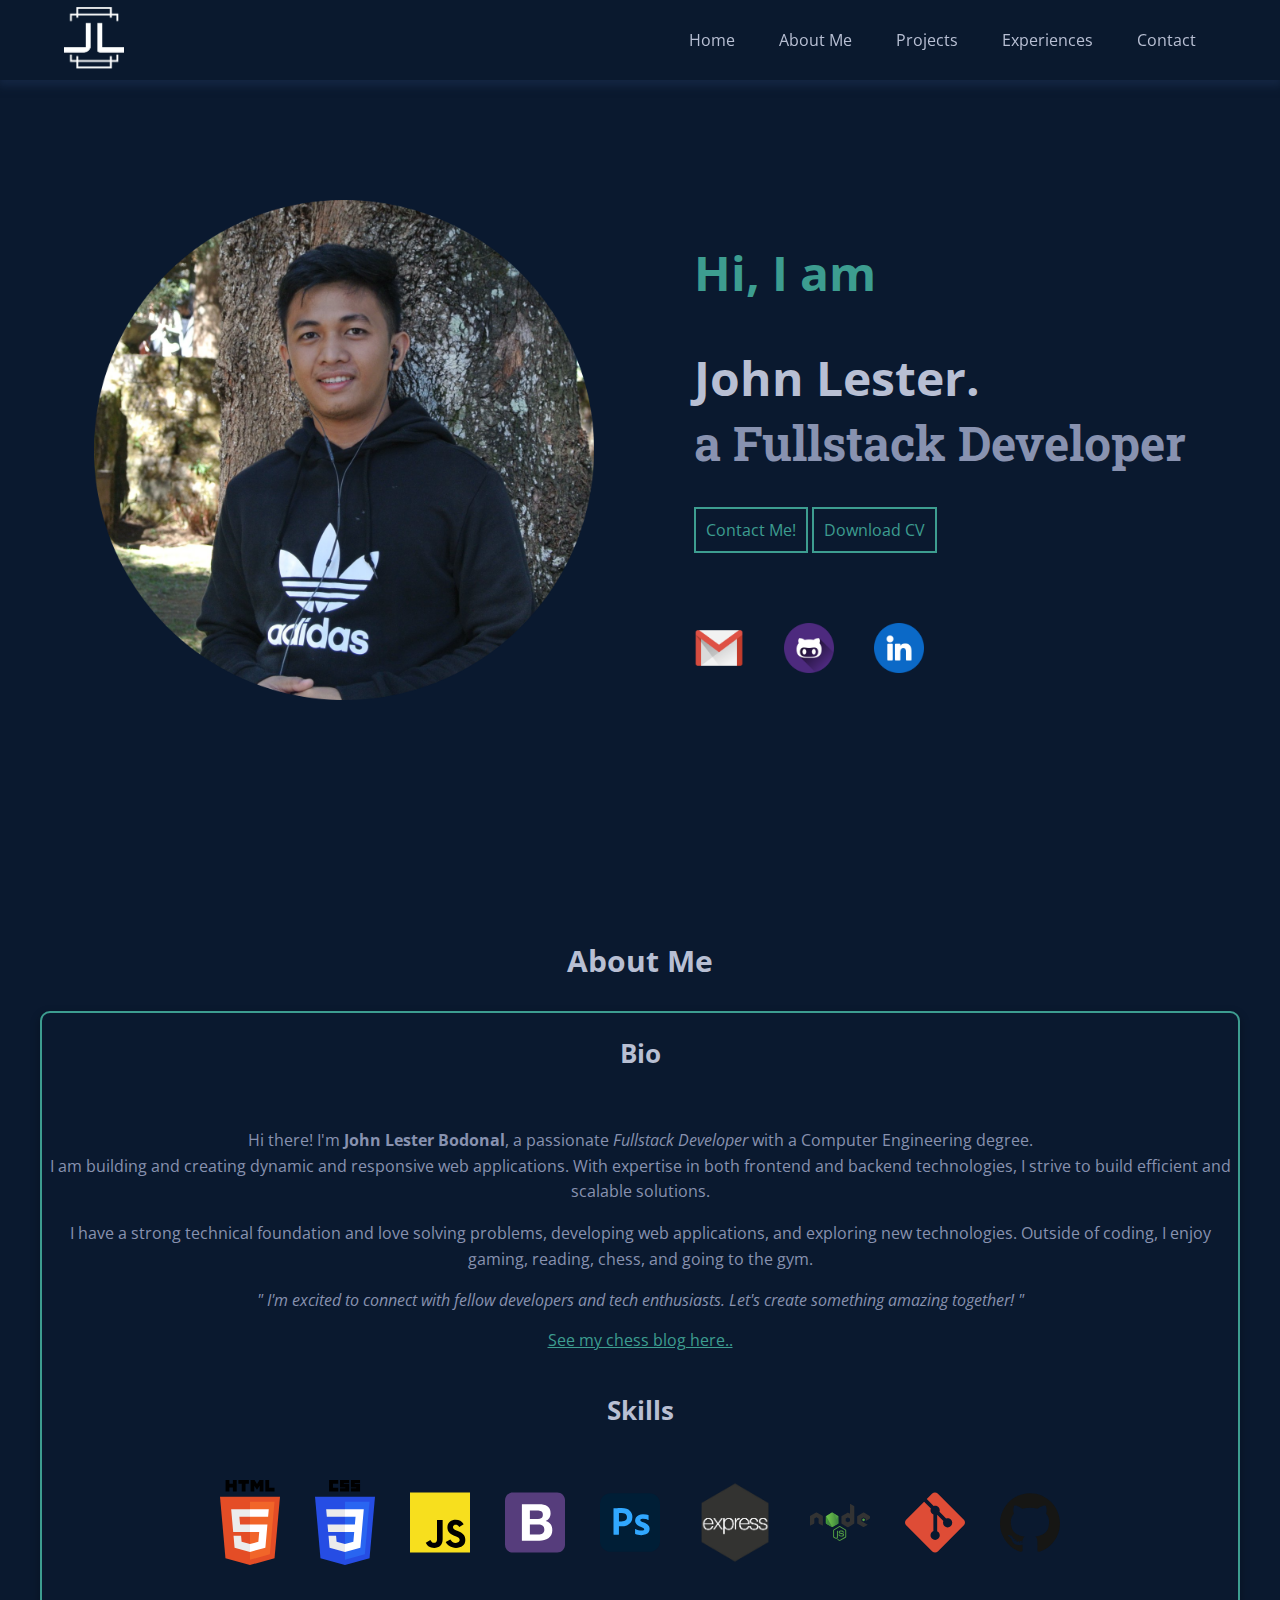
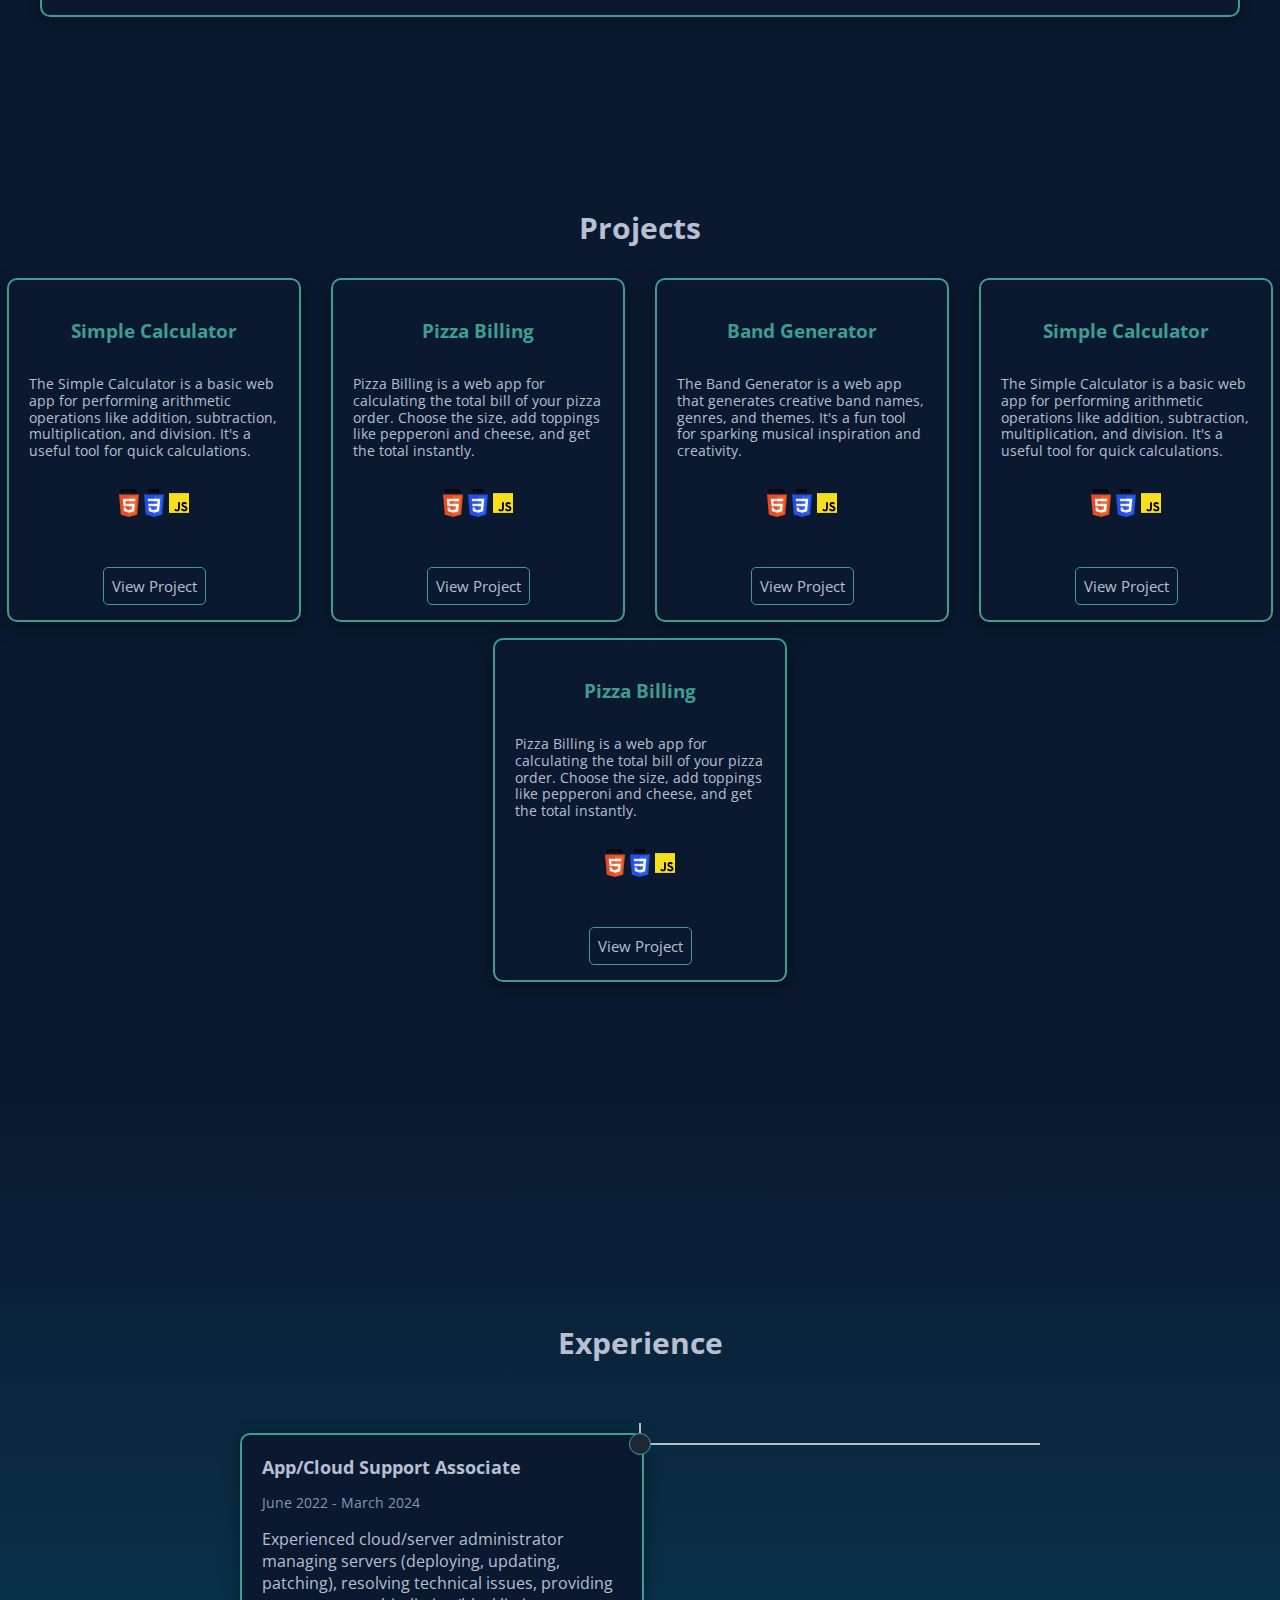
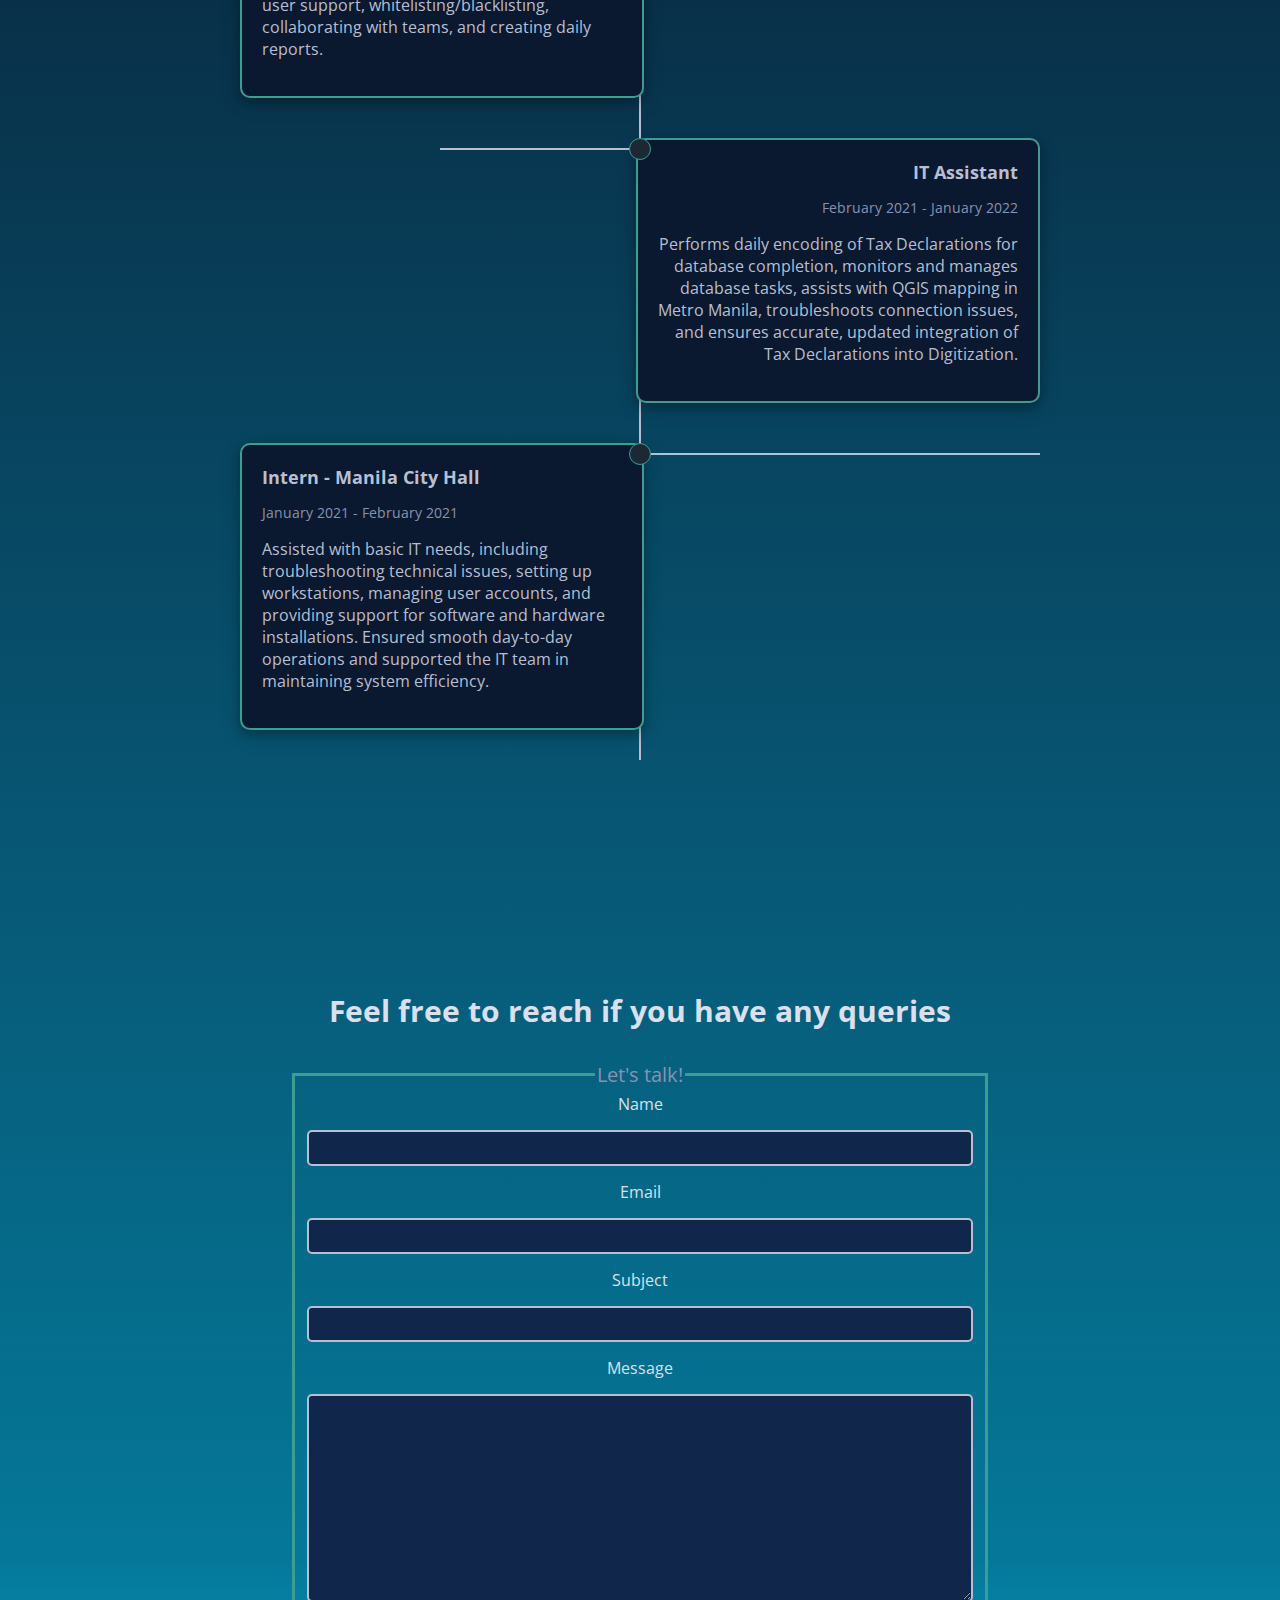
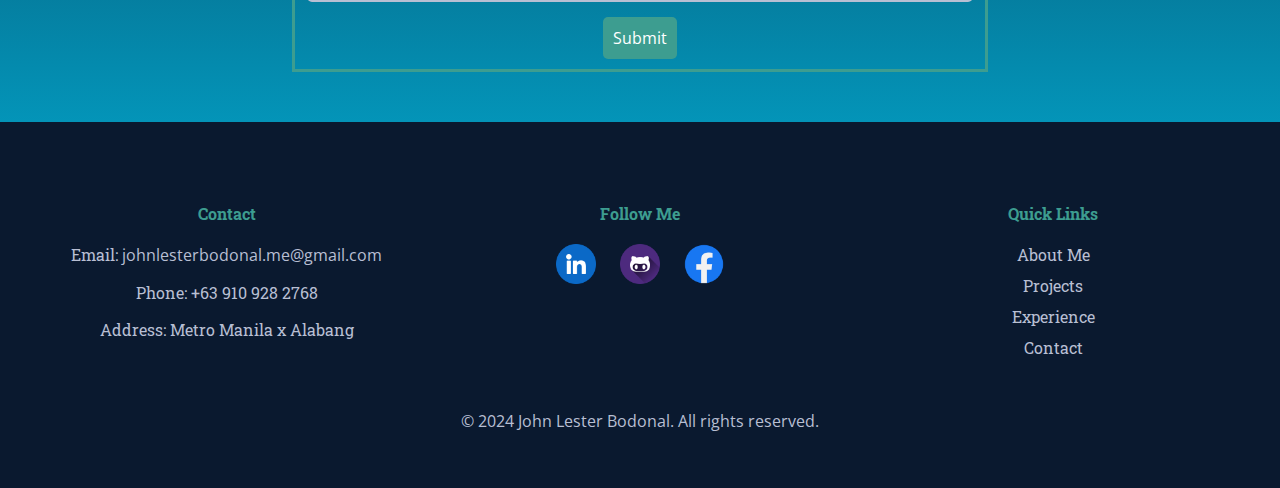
<file: index.html>
<!DOCTYPE html>
<html>
  <head>
    <meta charset="utf-8" />
    <meta http-equiv="X-UA-Compatible" content="IE=edge" />
    <title>John Lester's Portfolio</title>
    <meta name="description" content="" />
    <meta name="viewport" content="width=device-width, initial-scale=1" />
    <link rel="stylesheet" href="styles.css" />
    <!-- Thi is for linking the fonts -->
    <link rel="preconnect" href="https://fonts.googleapis.com" />
    <link rel="preconnect" href="https://fonts.gstatic.com" crossorigin />
    <link
      href="https://fonts.googleapis.com/css2?family=Open+Sans:ital,wght@0,300..800;1,300..800&display=swap"
      rel="stylesheet"
    />
    <link
      href="https://fonts.googleapis.com/css2?family=Roboto+Slab:wght@100..900&display=swap"
      rel="stylesheet"
    />
    <!-- This is the end for linking the fonts -->
    <style></style>
  </head>
  <body>
    <!-- This is the Start of Navbar contents -->
    <header>
      <a href="#" id="logo"
        ><img src="imgs/My Logo.png" alt="John Lester's Logo"
      /></a>
      <nav>
        <ul class="nav_links">
          <li><a href="#" class="home-active">Home</a></li>
          <li><a href="#main-container-for-aboutme">About Me</a></li>
          <li><a href="#project-section">Projects</a></li>
          <li><a href="#main-container-for-experience">Experiences</a></li>
          <li><a href="#forms-section">Contact</a></li>
        </ul>
      </nav>
    </header>
    <!-- This is the End of Navbar contents -->
    <!-- This is the Start of Introduction contents -->
    <section class="intro-section">
      <img src="imgs/modified-photo.png" alt="" id="my-photo" />
      <div class="introduction">
        <h2>Hi, I am</h2>
        <h1>
          <span id="my-name">John Lester.</span> <br />
          <span id="title">a Fullstack Developer </span>
        </h1>
        <a href="#forms-section" class="intro-buttons">Contact Me!</a>
        <a
          href="John Lester Bodonal.pdf"
          target="_blank"
          download
          class="intro-buttons"
          >Download CV</a
        >
        <div class="intro-icons">
          <a href="mailto:johnlesterbodonal.me@gmail.com"
            ><img src="imgs/gmail.png" alt="Gmail" class="icons"
          /></a>
          <a href="https://github.com/retselnhoj" target="_blank"
            ><img src="imgs/github logo.png" alt="Github" class="icons"
          /></a>
          <a
            href="https://www.linkedin.com/in/john-lester-bodonal-8b9680237/"
            target="_blank"
            ><img src="imgs/linkedin logo.png" alt="LinkedIn" class="icons"
          /></a>
        </div>
      </div>
    </section>
    <!-- This is the End of Introduction content -->
    <!-- This is the Start of About Me section -->
    <section class="main-container-for-aboutme" id="main-container-for-aboutme">
      <h1>About Me</h1>
      <div class="about-me">
        <h2>Bio</h2>
        <article>
          <p>
            Hi there! I'm <strong>John Lester Bodonal</strong>, a passionate
            <em>Fullstack Developer</em> with a Computer Engineering degree.
            <br />
            I am building and creating dynamic and responsive web applications.
            With expertise in both frontend and backend technologies, I strive
            to build efficient and scalable solutions.
          </p>
          <p>
            I have a strong technical foundation and love solving problems,
            developing web applications, and exploring new technologies. Outside
            of coding, I enjoy gaming, reading, chess, and going to the gym.
          </p>
          <p>
            <em
              >" I'm excited to connect with fellow developers and tech
              enthusiasts. Let's create something amazing together! "</em
            >
          </p>
          <a href="blog.html" target="_blank">See my chess blog here..</a>
        </article>
        <h2>Skills</h2>
        <div class="skills">
          <img src="svg/html-5.svg" alt="Html" />
          <img src="svg/css-3.svg" alt="Css" />
          <img src="svg/javascript.svg" alt="javascript" />
          <img src="svg/bootstrap.svg" alt="Bootstrap" />
          <img src="svg/adobe-photoshop.svg" alt="Photoshop" />
          <img src="svg/express logo.png" alt="ExpressJs" style="width: 80px" />
          <img src="svg/nodejs.svg" alt="NodeJs" />
          <img src="svg/git-icon.svg" alt="Git" />
          <img src="svg/github-icon.svg" alt="Github" />
        </div>
      </div>
    </section>
    <!-- This is the End of About Me section -->
    <!-- This is the Start of Project section -->
    <section class="project-section" id="project-section">
      <h2>Projects</h2>
      <div class="parent-project-cards">
        <div class="project-cards">
          <h3>Simple Calculator</h3>
          <p>
            The Simple Calculator is a basic web app for performing arithmetic
            operations like addition, subtraction, multiplication, and division.
            It's a useful tool for quick calculations.
          </p>
          <div class="project-icons">
            <img src="svg/html-5.svg" alt="Html" />
            <img src="svg/css-3.svg" alt="Css" />
            <img src="svg/javascript.svg" alt="JavaScript" />
          </div>
          <a>View Project</a>
        </div>
        <div class="project-cards">
          <h3>Pizza Billing</h3>
          <p>
            Pizza Billing is a web app for calculating the total bill of your
            pizza order. Choose the size, add toppings like pepperoni and
            cheese, and get the total instantly.
          </p>

          <div class="project-icons">
            <img src="svg/html-5.svg" alt="Html" />
            <img src="svg/css-3.svg" alt="Css" />
            <img src="svg/javascript.svg" alt="JavaScript" />
          </div>
          <a>View Project</a>
        </div>
        <div class="project-cards">
          <h3>Band Generator</h3>
          <p>
            The Band Generator is a web app that generates creative band names,
            genres, and themes. It's a fun tool for sparking musical inspiration
            and creativity.
          </p>
          <div class="project-icons">
            <img src="svg/html-5.svg" alt="Html" />
            <img src="svg/css-3.svg" alt="Css" />
            <img src="svg/javascript.svg" alt="JavaScript" />
          </div>
          <a>View Project</a>
        </div>
        <div class="project-cards">
          <h3>Simple Calculator</h3>
          <p>
            The Simple Calculator is a basic web app for performing arithmetic
            operations like addition, subtraction, multiplication, and division.
            It's a useful tool for quick calculations.
          </p>
          <div class="project-icons">
            <img src="svg/html-5.svg" alt="Html" />
            <img src="svg/css-3.svg" alt="Css" />
            <img src="svg/javascript.svg" alt="JavaScript" />
          </div>
          <a>View Project</a>
        </div>
        <div class="project-cards">
          <h3>Pizza Billing</h3>
          <p>
            Pizza Billing is a web app for calculating the total bill of your
            pizza order. Choose the size, add toppings like pepperoni and
            cheese, and get the total instantly.
          </p>

          <div class="project-icons">
            <img src="svg/html-5.svg" alt="Html" />
            <img src="svg/css-3.svg" alt="Css" />
            <img src="svg/javascript.svg" alt="JavaScript" />
          </div>
          <a>View Project</a>
        </div>
      </div>
    </section>
    <!-- This is the End of Project section -->
    <!-- This is the Start of Experience Section -->
    <section
      class="main-container-for-experience"
      id="main-container-for-experience"
    >
      <h1>Experience</h1>
      <div class="timeline">
        <div class="timeline-item">
          <div class="timeline-node"></div>
          <div class="timeline-content">
            <h2>App/Cloud Support Associate</h2>
            <p class="timeline-date">June 2022 - March 2024</p>
            <p>
              Experienced cloud/server administrator managing servers
              (deploying, updating, patching), resolving technical issues,
              providing user support, whitelisting/blacklisting, collaborating
              with teams, and creating daily reports.
            </p>
          </div>
        </div>
        <div class="timeline-item">
          <div class="timeline-node"></div>
          <div class="timeline-content">
            <h2>IT Assistant</h2>
            <p class="timeline-date">February 2021 - January 2022</p>
            <p>
              Performs daily encoding of Tax Declarations for database
              completion, monitors and manages database tasks, assists with QGIS
              mapping in Metro Manila, troubleshoots connection issues, and
              ensures accurate, updated integration of Tax Declarations into
              Digitization.
            </p>
          </div>
        </div>
        <div class="timeline-item">
          <div class="timeline-node"></div>
          <div class="timeline-content">
            <h2>Intern - Manila City Hall</h2>
            <p class="timeline-date">January 2021 - February 2021</p>
            <p>
              Assisted with basic IT needs, including troubleshooting technical
              issues, setting up workstations, managing user accounts, and
              providing support for software and hardware installations. Ensured
              smooth day-to-day operations and supported the IT team in
              maintaining system efficiency.
            </p>
          </div>
        </div>
      </div>
    </section>
    <!-- This is the End of Experience Section -->
    <!-- This is the Start of Forms Section -->
    <section class="forms-section" id="forms-section">
      <h3>Feel free to reach if you have any queries</h3>
      <form action="">
        <fieldset>
          <legend>Let's talk!</legend>
          <div class="labels-input">
            <label for="name">Name</label>
            <input type="text" name="name" id="" />
            <label for="email">Email</label>
            <input type="email" name="email" id="" />
            <label for="subject">Subject</label>
            <input type="text" name="subject" id="" />
            <label for="message">Message</label>
            <textarea name="message" id=""></textarea>
            <a href="mailto:johnlesterbodonal.me@gmail.com" id="form-submit"
              >Submit</a
            >
          </div>
        </fieldset>
      </form>
    </section>
    <!-- This is the End of Forms Section -->
    <!-- This is the Start of Footer Section -->
    <footer class="footer">
      <div class="footer-container">
        <div class="footer-section contact-info">
          <h4>Contact</h4>
          <p>
            Email:
            <a href="mailto:johnlesterbodonal.me@gmail.com"
              >johnlesterbodonal.me@gmail.com</a
            >
          </p>
          <p>Phone: +63 910 928 2768</p>
          <p>Address: Metro Manila x Alabang</p>
        </div>
        <div class="footer-section social-media">
          <h4>Follow Me</h4>
          <a
            href="https://www.linkedin.com/in/john-lester-bodonal-8b9680237/"
            target="_blank"
          >
            <img src="imgs/linkedin logo.png" alt="LinkedIn" />
          </a>
          <a href="https://github.com/retselnhoj" target="_blank">
            <img src="imgs/github logo.png" alt="GitHub" />
          </a>
          <a href="https://www.facebook.com/Iod.retselnhoj" target="_blank">
            <img src="imgs/facebook.png" alt="Facebook" />
          </a>
        </div>
        <div class="footer-section quick-links">
          <h4>Quick Links</h4>
          <ul>
            <li><a href="#main-container-for-aboutme">About Me</a></li>
            <li><a href="#project-section">Projects</a></li>
            <li><a href="#main-container-for-experience">Experience</a></li>
            <li><a href="#forms-section">Contact</a></li>
          </ul>
        </div>
      </div>
      <p>&copy; 2024 John Lester Bodonal. All rights reserved.</p>
    </footer>
    <!-- This is the End of Footer Section -->
  </body>
</html>
</file>
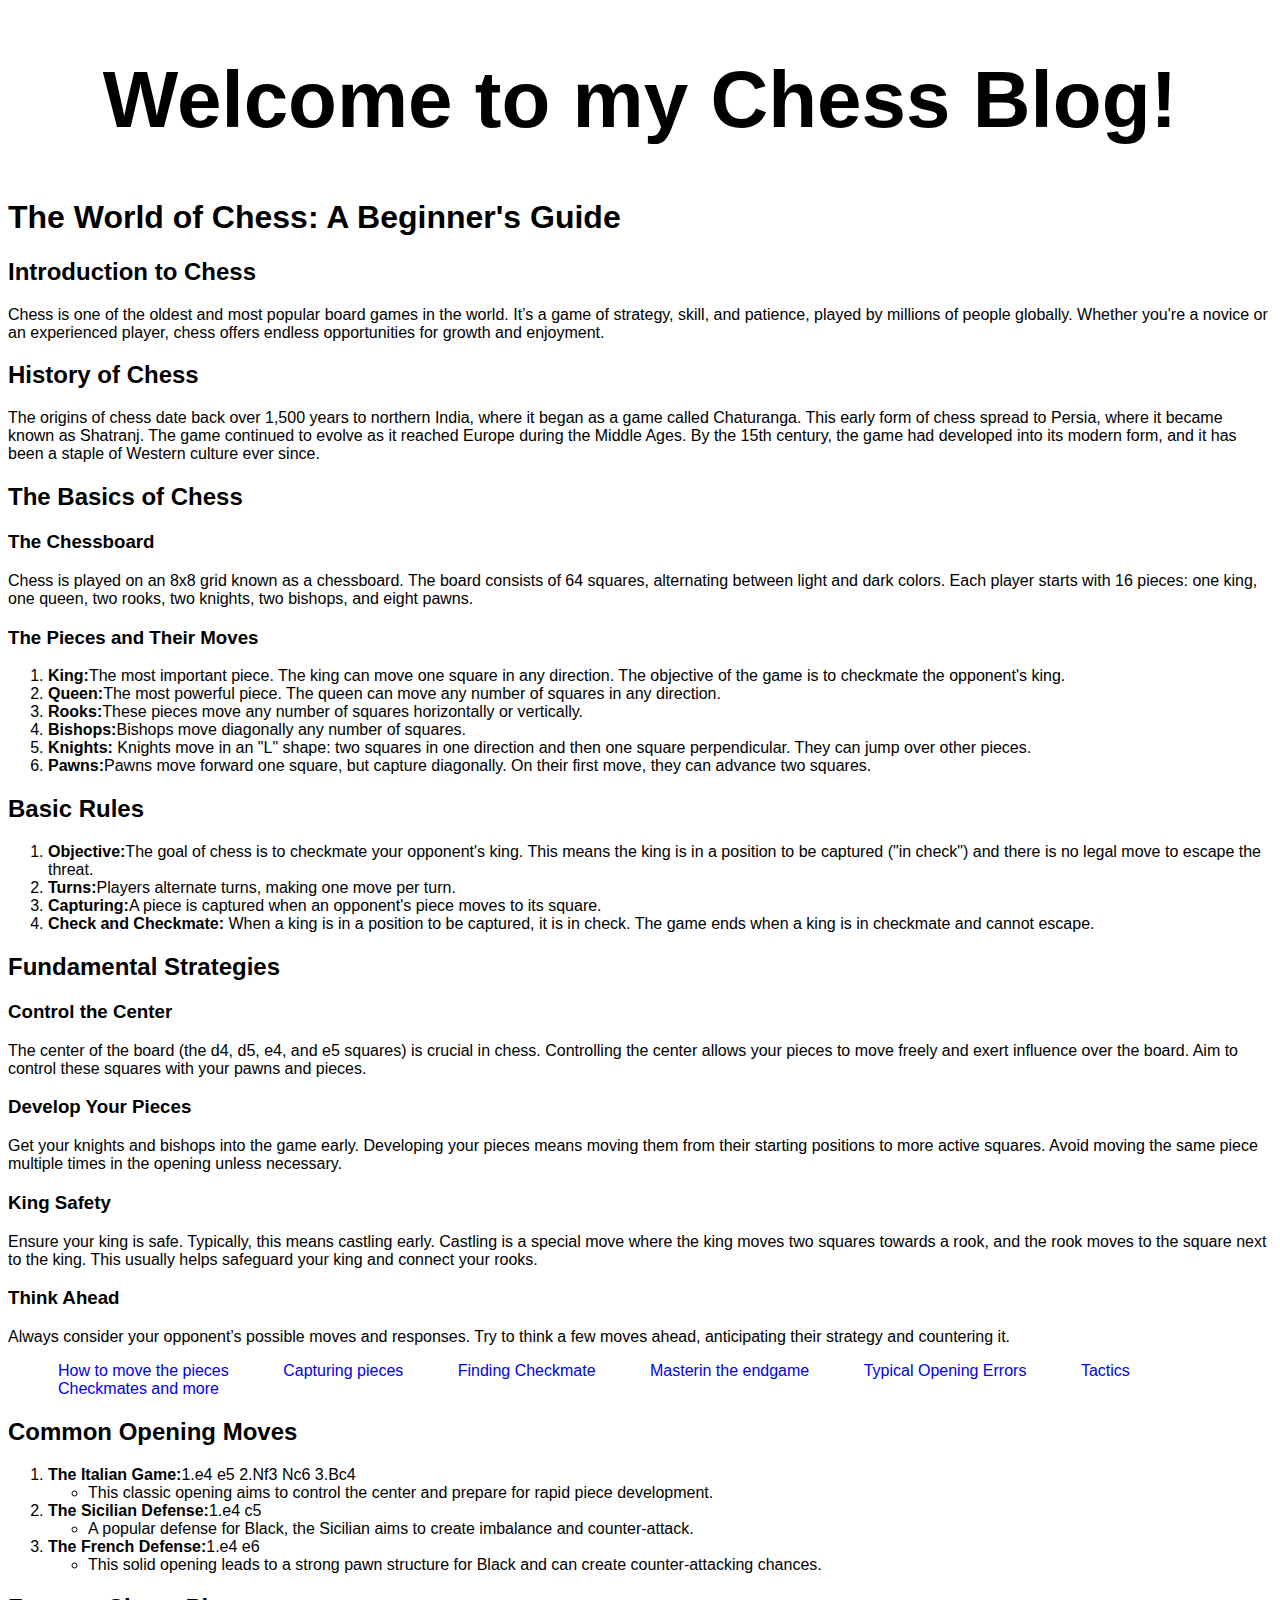
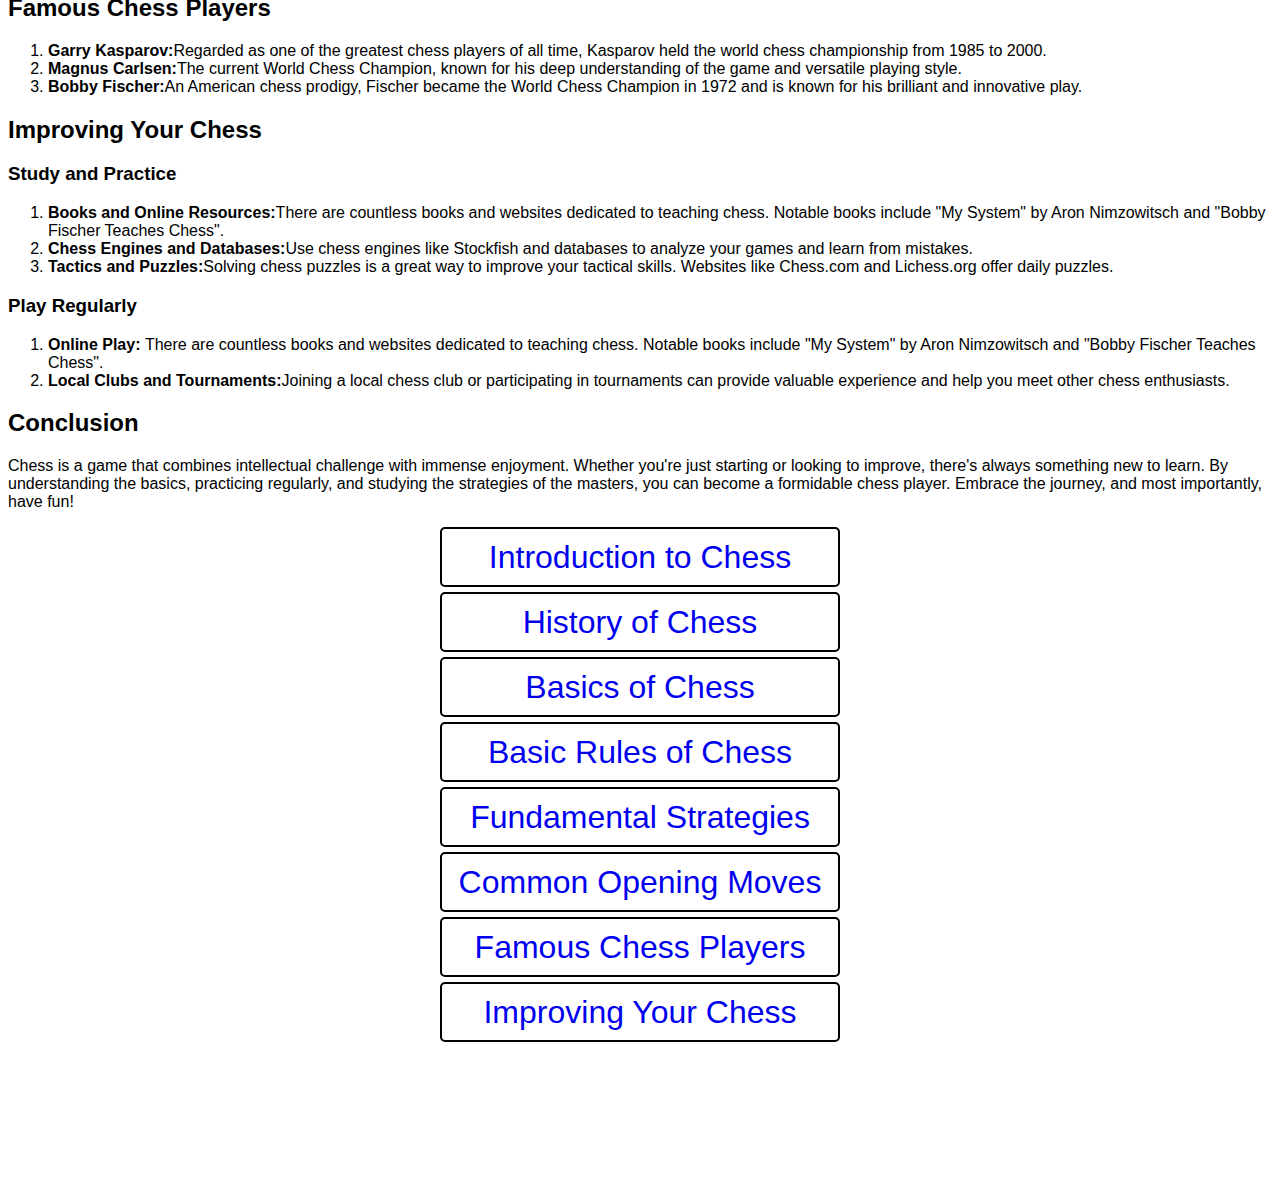
<file: blog.html>
<!DOCTYPE html>
<html>
  <head>
    <meta charset="utf-8" />
    <meta http-equiv="X-UA-Compatible" content="IE=edge" />
    <title>John Lester's Blog</title>
    <meta name="description" content="" />
    <meta name="viewport" content="width=device-width, initial-scale=1" />
    <link rel="stylesheet" href="" />
    <style>
      body {
        font-family: Arial, Helvetica, sans-serif;
      }
      .chess-blog-sites {
        display: grid;
        grid-template-columns: 400px;
        grid-template-rows: repeat(10, 60px);
        gap: 5px;
        justify-content: center;
      }
      .flex-child {
        display: flex;
        justify-content: center;
        align-items: center;
        border: 2px solid black;
        font-size: 2em;
        border-radius: 5px;
      }
      .intro {
        text-align: center;
        font-size: 40px;
      }
      .strategies a {
        margin-left: 50px;
      }
      a {
        text-decoration: none;
      }
    </style>
  </head>
  <body>
    <section class="intro">
      <h1>Welcome to my Chess Blog!</h1>
    </section>
    <h1>The World of Chess: A Beginner's Guide</h1>
    <section>
      <h2>Introduction to Chess</h2>
      <p>
        Chess is one of the oldest and most popular board games in the world.
        It’s a game of strategy, skill, and patience, played by millions of
        people globally. Whether you're a novice or an experienced player, chess
        offers endless opportunities for growth and enjoyment.
      </p>
    </section>

    <section>
      <h2>History of Chess</h2>
      <p>
        The origins of chess date back over 1,500 years to northern India, where
        it began as a game called Chaturanga. This early form of chess spread to
        Persia, where it became known as Shatranj. The game continued to evolve
        as it reached Europe during the Middle Ages. By the 15th century, the
        game had developed into its modern form, and it has been a staple of
        Western culture ever since.
      </p>
    </section>

    <section>
      <h2>The Basics of Chess</h2>
      <h3>The Chessboard</h3>
      <p>
        Chess is played on an 8x8 grid known as a chessboard. The board consists
        of 64 squares, alternating between light and dark colors. Each player
        starts with 16 pieces: one king, one queen, two rooks, two knights, two
        bishops, and eight pawns.
      </p>
      <h3>The Pieces and Their Moves</h3>
      <ol>
        <li>
          <strong>King:</strong>The most important piece. The king can move one
          square in any direction. The objective of the game is to checkmate the
          opponent's king.
        </li>
        <li>
          <strong>Queen:</strong>The most powerful piece. The queen can move any
          number of squares in any direction.
        </li>
        <li>
          <strong>Rooks:</strong>These pieces move any number of squares
          horizontally or vertically.
        </li>
        <li>
          <strong>Bishops:</strong>Bishops move diagonally any number of
          squares.
        </li>
        <li>
          <strong>Knights: </strong>Knights move in an "L" shape: two squares in
          one direction and then one square perpendicular. They can jump over
          other pieces.
        </li>
        <li>
          <strong>Pawns:</strong>Pawns move forward one square, but capture
          diagonally. On their first move, they can advance two squares.
        </li>
      </ol>
    </section>

    <section>
      <h2>Basic Rules</h2>
      <ol>
        <li>
          <strong>Objective:</strong>The goal of chess is to checkmate your
          opponent's king. This means the king is in a position to be captured
          ("in check") and there is no legal move to escape the threat.
        </li>
        <li>
          <strong>Turns:</strong>Players alternate turns, making one move per
          turn.
        </li>
        <li>
          <strong>Capturing:</strong>A piece is captured when an opponent's
          piece moves to its square.
        </li>
        <li>
          <strong>Check and Checkmate: </strong>When a king is in a position to
          be captured, it is in check. The game ends when a king is in checkmate
          and cannot escape.
        </li>
      </ol>
    </section>

    <section class="strategies">
      <h2>Fundamental Strategies</h2>
      <h3>Control the Center</h3>
      <p>
        The center of the board (the d4, d5, e4, and e5 squares) is crucial in
        chess. Controlling the center allows your pieces to move freely and
        exert influence over the board. Aim to control these squares with your
        pawns and pieces.
      </p>
      <h3>Develop Your Pieces</h3>
      <p>
        Get your knights and bishops into the game early. Developing your pieces
        means moving them from their starting positions to more active squares.
        Avoid moving the same piece multiple times in the opening unless
        necessary.
      </p>
      <h3>King Safety</h3>
      <p>
        Ensure your king is safe. Typically, this means castling early. Castling
        is a special move where the king moves two squares towards a rook, and
        the rook moves to the square next to the king. This usually helps
        safeguard your king and connect your rooks.
      </p>
      <h3>Think Ahead</h3>
      <p>
        Always consider your opponent’s possible moves and responses. Try to
        think a few moves ahead, anticipating their strategy and countering it.
      </p>
      <a
        href="https://www.chess.com/lessons/how-to-move-the-pieces"
        target="_blank"
        >How to move the pieces</a
      >
      <a href="https://www.chess.com/lessons/capturing-pieces" target="_blank"
        >Capturing pieces</a
      >
      <a href="https://www.chess.com/lessons/finding-checkmate" target="_blank"
        >Finding Checkmate</a
      >
      <a
        href="https://www.chess.com/lessons/mastering-the-endgame"
        target="_blank"
        >Masterin the endgame</a
      >
      <a
        href="https://www.chess.com/lessons/exploiting-typical-opening-errors"
        target="_blank"
        >Typical Opening Errors</a
      >
      <a
        href="https://www.chess.com/lessons/introduction-to-tactics"
        target="_blank"
        >Tactics</a
      >
      <a
        href="https://www.chess.com/lessons/basic-checkmates-and-more"
        target="_blank"
        >Checkmates and more</a
      >
    </section>
    <section>
      <h2>Common Opening Moves</h2>
      <ol>
        <li><strong>The Italian Game:</strong>1.e4 e5 2.Nf3 Nc6 3.Bc4</li>
        <ul>
          <li>
            This classic opening aims to control the center and prepare for
            rapid piece development.
          </li>
        </ul>
        <li><strong>The Sicilian Defense:</strong>1.e4 c5</li>
        <ul>
          <li>
            A popular defense for Black, the Sicilian aims to create imbalance
            and counter-attack.
          </li>
        </ul>
        <li><strong>The French Defense:</strong>1.e4 e6</li>
        <ul>
          <li>
            This solid opening leads to a strong pawn structure for Black and
            can create counter-attacking chances.
          </li>
        </ul>
      </ol>
    </section>
    <section>
      <h2>Famous Chess Players</h2>
      <ol>
        <li>
          <strong>Garry Kasparov:</strong>Regarded as one of the greatest chess
          players of all time, Kasparov held the world chess championship from
          1985 to 2000.
        </li>
        <li>
          <strong>Magnus Carlsen:</strong>The current World Chess Champion,
          known for his deep understanding of the game and versatile playing
          style.
        </li>
        <li>
          <strong>Bobby Fischer:</strong>An American chess prodigy, Fischer
          became the World Chess Champion in 1972 and is known for his brilliant
          and innovative play.
        </li>
      </ol>
    </section>

    <section>
      <h2>Improving Your Chess</h2>
      <h3>Study and Practice</h3>
      <ol>
        <li>
          <strong>Books and Online Resources:</strong>There are countless books
          and websites dedicated to teaching chess. Notable books include "My
          System" by Aron Nimzowitsch and "Bobby Fischer Teaches Chess".
        </li>
        <li>
          <strong>Chess Engines and Databases:</strong>Use chess engines like
          Stockfish and databases to analyze your games and learn from mistakes.
        </li>
        <li>
          <strong>Tactics and Puzzles:</strong>Solving chess puzzles is a great
          way to improve your tactical skills. Websites like Chess.com and
          Lichess.org offer daily puzzles.
        </li>
      </ol>
      <h3>Play Regularly</h3>
      <ol>
        <li>
          <strong>Online Play: </strong>There are countless books and websites
          dedicated to teaching chess. Notable books include "My System" by Aron
          Nimzowitsch and "Bobby Fischer Teaches Chess".
        </li>
        <li>
          <strong>Local Clubs and Tournaments:</strong>Joining a local chess
          club or participating in tournaments can provide valuable experience
          and help you meet other chess enthusiasts.
        </li>
      </ol>
    </section>
    <section>
      <h2>Conclusion</h2>
      <p>
        Chess is a game that combines intellectual challenge with immense
        enjoyment. Whether you're just starting or looking to improve, there's
        always something new to learn. By understanding the basics, practicing
        regularly, and studying the strategies of the masters, you can become a
        formidable chess player. Embrace the journey, and most importantly, have
        fun!
      </p>
    </section>

    <section class="chess-blog-sites">
      <div class="flex-child">
        <a
          href="https://www.chessstrategyonline.com/content/tutorials/how-to-play-chess-introduction"
          target="_blank"
          >Introduction to Chess</a
        >
      </div>
      <div class="flex-child">
        <a href="https://en.wikipedia.org/wiki/History_of_chess" target="_blank"
          >History of Chess</a
        >
      </div>
      <div class="flex-child">
        <a href="https://www.chess.com/learn-how-to-play-chess" target="_blank"
          >Basics of Chess</a
        >
      </div>
      <div class="flex-child">
        <a
          href="https://thechessworld.com/basic-chess-rules/rules-of-chess/"
          target="_blank"
          >Basic Rules of Chess</a
        >
      </div>
      <div class="flex-child">
        <a href="https://www.chess.com/terms/chess-strategy" target="_blank"
          >Fundamental Strategies</a
        >
      </div>
      <div class="flex-child">
        <a href="https://www.chess.com/openings" target="_blank"
          >Common Opening Moves</a
        >
      </div>
      <div class="flex-child">
        <a href="https://www.chess.com/players" target="_blank"
          >Famous Chess Players</a
        >
      </div>
      <div class="flex-child">
        <a
          href="https://takelessons.com/en-ph/search?service=Chess&sort=1&utm_source=bing&utm_medium=mltint_answer&utm_campaign=mltint&utm_term=learn+mixed-learning+chess&utm_trigger=domaingraphclassifier&utm_query=how%20to%20improve%20you%20chess%20games&utm_intentType=Other&utm_content=multintnt+title&muid=154F301C21ED6595216D246F20E86409&utm_region=PH&utm_position=Pole"
          target="_blank"
          >Improving Your Chess</a
        >
      </div>
    </section>
  </body>
</html>
</file>
<file: styles.css>
body {
  margin: 0%;
  background: rgb(10, 25, 47);
  background: linear-gradient(
    180deg,
    rgba(10, 25, 47, 1) 51%,
    rgba(5, 120, 153, 1) 90%,
    rgba(0, 212, 255, 1) 100%
  );
}
html {
  scroll-behavior: smooth;
}
/* This is the Start for Navigation Bar Styling */
#logo img {
  width: 60px;
}
.nav_links {
  list-style: none;
}
.nav_links > li {
  display: inline-block;
  padding: 0px 10px;
}
.nav_links > li a {
  transition: all 0.3s ease 0s;
  padding: 10px;
  color: #b8bfd3;
  text-decoration: none;
  font-family: "Open Sans", sans-serif;
}
.nav_links > li > a:hover {
  color: #3d9d90;
  border: 1px solid;
}
header {
  display: flex;
  align-items: center;
  justify-content: space-between;
  padding: 30px 5%;
  height: 20px;
  background-color: rgba(10, 25, 47, 0.9); /* Add this line */
  box-shadow: 0 4px 8px 2px rgb(20, 38, 66);
  position: fixed;
  width: 90%;
  top: 0;
  z-index: 2000;
  transition: background-color 0.3s ease; /* For Smooth transition */
  /* z-index is to position the element where it is being stacked. */
}
@media(max-width: 40em){
  header{
    display: flex;
    flex-direction: column;
    justify-content: space-between;
    text-align: center;
    flex-wrap: wrap;
    height: 80px;
  }
  .nav_links > li {
    display: inline-block;
    padding-top: 20px;
  }
}
/* This is the End for Navigation Bar Styling */
/* Keyframes for slide-in animation for Introduction Section*/
@keyframes slideInFromLeft {
  from {
    opacity: 0;
    transform: translateX(-100%);
  }
  to {
    opacity: 1;
    transform: translateX(0);
  }
}
/* End of Keyframes for slide-in animation for Introduction Section */
/* This is the Start for Introduction Section Styling */
.intro-section {
  display: flex;
  justify-content: center;
  padding-top: 200px;
  flex-wrap: wrap;
  padding-bottom: 100px;
}
#my-photo {
  width: 500px;
  padding-right: 100px;
  animation: slideInFromLeft 1.5s ease-in-out; /* Apply animation to intro-section elements */
}
.introduction h2,
.introduction h1,
.introduction a,
.intro-icons {
  animation: slideInFromLeft 1.5s ease-in-out; /* Apply animation to intro-section elements */
}
.intro-section h1,
h2 {
  font-size: 3rem;
  font-family: "Open Sans", sans-serif;
}
.intro-section h2 {
  color: #3d9d90;
}
#my-name {
  color: #b8bfd3;
}
#title {
  color: #8892b0;
  font-family: "Roboto Slab", serif;
}
.introduction .intro-buttons {
  display: inline-block;
  padding: 10px;
  border: 2px solid #3d9d90;
  text-decoration: none;
  font-family: "Open Sans", sans-serif;
  color: #3d9d90;
  animation: slideInFromLeft 1.5s ease-in-out; /* Apply animation to intro-section elements */
}
.introduction .intro-buttons:hover {
  background-color: #3d9d90;
  color: #010101;
}
.intro-icons {
  display: flex;
  flex-direction: row;
  margin-top: 70px;
  gap: 40px;
  animation: slideInFromLeft 1.5s ease-in-out; /* Apply animation to intro-section elements */
}
.icons {
  width: 50px;
  animation: slideInFromLeft 1.5s ease-in-out; /* Apply animation to intro-section elements */
  transition: transform 0.5s ease;
}
.icons:hover {
  transform: scale(1.4);
}
@media (max-width: 62em) {
  #my-photo {
    width: 70%;
    padding: 0%;
  }
  .intro-section {
    display: flex;
    justify-content: center;
    align-items: center;
    padding-top: 200px;
    flex-wrap: wrap;
    text-align: center;
  }
  .intro-icons {
    display: flex;
    flex-direction: row;
    justify-content: center;
    margin-top: 70px;
    gap: 40px;
  }
}
/* This is the End for Introduction Section Styling */
/* This is the Start for About Me Section Styling */
.main-container-for-aboutme {
  display: flex;
  flex-direction: column;
  text-align: center;
  padding: 40px;
  padding-bottom: 90px;
  color: #b8bfd3;
  font-family: "Open Sans", sans-serif;
}
.main-container-for-aboutme h1 {
  font-size: 30px;
  margin-bottom: 30px;
  color: #b8bfd3;
  margin-top: 100px;
}
.about-me {
  display: flex;
  flex-direction: column;
  justify-content: center;
  gap: 20px;
  border: 2px solid #3d9d90;
  border-radius: 10px;
  box-shadow: 0 4px 8px 2px rgba(0, 0, 0, 0.2);
  flex: 1;
}
.about-me h2 {
  font-size: 26px;
}
.about-me p {
  color: #8892b0;
  line-height: 1.6;
  margin-bottom: 15px;
}
.about-me a {
  color: #3d9d90;
}
.skills {
  display: flex;
  flex-wrap: wrap;
  justify-content: center;
  gap: 15px;
}
.skills img {
  width: 60px;
  margin: 10px;
  transition: transform 0.5s ease;
  margin-bottom: 50px;
}
.skills img:hover {
  transform: scale(1.3);
}
/* This is the End for About Me Section Styling */
/* This is the End for Projects Section Styling */
.project-section {
  display: flex;
  flex-direction: column;
  align-items: center;
  padding-bottom: 200px;
}
.project-section img {
  width: 20px;
}
.project-section h2,
h3,
p,
a {
  font-family: "Open Sans", sans-serif;
}
.project-section p {
  font-size: 14px;
  line-height: 1.2;
  color: #b8bfd3;
}
.project-section h2 {
  font-size: 30px;
  margin-bottom: 30px;
  color: #b8bfd3;
  margin-top: 100px;
}
.project-section h3 {
  color: #3d9d90;
}
.parent-project-cards {
  display: flex;
  flex-direction: row;
  gap: 1em;
  flex-wrap: wrap;
  justify-content: space-around;
}
.project-cards {
  display: flex;
  flex-direction: column;
  align-items: center;
  text-align: start;
  border: 2px solid #3d9d90;
  border-radius: 10px;
  width: 250px;
  height: 300px;
  flex-shrink: 1;
  box-shadow: 0 4px 8px 0 rgba(0, 0, 0, 0.2), 0 6px 20px 0 rgba(0, 0, 0, 0.19);
  padding: 20px;
}
.project-cards a {
  margin-top: 50px;
  padding: 8px;
  border: 1px solid #3d9d90;
  border-radius: 5px;
  color: #b8bfd3;
  font-size: 15px;
}
.project-cards a:hover {
  background-color: #3d9d90;
  color: #010101;
}
.project-icons {
  display: flex;
  flex-direction: row;
  margin-top: 15px;
  gap: 5px;
}
/* This is the End for Projects Section Styling */
/* This is the Start for Experience Section Styling*/
.main-container-for-experience {
  display: flex;
  flex-direction: column;
  text-align: center;
  padding: 40px;
  margin-bottom: 50px;
  color: #b8bfd3;
  font-family: "Open Sans", sans-serif;
}
.main-container-for-experience h1 {
  font-size: 30px;
  margin-bottom: 30px;
  margin-top: 100px;
}
.timeline {
  position: relative;
  max-width: 800px;
  margin: 0 auto;
  padding: 20px 0;
}
.timeline-item {
  display: flex;
  justify-content: flex-start;
  padding: 20px 0;
  position: relative;
}
.timeline-item:nth-child(even) {
  flex-direction: row-reverse;
}
.timeline-node {
  background: #1e2734;
  border-radius: 50%;
  width: 20px;
  height: 20px;
  position: absolute;
  left: 50%;
  transform: translateX(-50%);
  z-index: 1;
  border: 1px solid #3d9d90;
}
.timeline-item:before {
  content: "";
  position: absolute;
  top: 10px;
  left: 50%;
  transform: translateX(-50%);
  width: 2px;
  height: 100%;
  background: #b8bfd3;
  z-index: -1;
}
.timeline-item:nth-child(even):before {
  left: auto;
  right: 50%;
  transform: translateX(50%);
}
.timeline-content {
  background: #0a192f;
  border-radius: 10px;
  padding: 20px;
  position: relative;
  width: 45%;
  box-shadow: 0 4px 8px 0 rgba(0, 0, 0, 0.2), 0 6px 20px 0 rgba(0, 0, 0, 0.19);
  text-align: left;
  border: 2px solid #3d9d90;
}
.timeline-item:nth-child(even) .timeline-content {
  text-align: right;
}
.timeline-item:after {
  content: "";
  position: absolute;
  top: 30px;
  left: 50%;
  width: 50%;
  height: 2px;
  background: #b8bfd3;
  z-index: -1;
}
.timeline-item:nth-child(even):after {
  left: auto;
  right: 50%;
  transform: translateX(50%);
}
.timeline-date {
  font-size: 14px;
  color: #8892b0;
  margin-bottom: 10px;
}
.timeline-content h2 {
  margin: 0;
  color: #b8bfd3;
  font-size: 18px;
}
/* This is the End for Experience Section Styling*/
/* This is the Start for Forms Section Styling*/
.forms-section {
  display: flex;
  flex-direction: column;
  justify-content: center;
  align-content: center;
  text-align: center;
  flex-wrap: wrap;
  padding-bottom: 50px;
  padding-top: 100px;
}
.forms-section h3 {
  font-size: 30px;
  color: #dbe0ee;
  font-family: "Open Sans", sans-serif;
}
.forms-section form {
  width: 700px;
}
.forms-section input {
  border: 2px solid #b8bfd3;
  background-color: #10274b;
  border-radius: 5px;
  height: 30px;
}
.forms-section label {
  color: #dbe0ee;
  font-family: "Open Sans", sans-serif;
}
.labels-input {
  display: flex;
  flex-direction: column;
  justify-content: center;
  align-content: center;
  text-align: center;
  gap: 15px;
}
.labels-input a {
  color: #b8bfd3;
  text-decoration: none;
  background-color: #3d9d90;
  padding: 10px 10px;
  border-radius: 5px;
  align-self: center;
}
.labels-input a:hover {
  color: #10274b;
}
.labels-input textarea {
  height: 200px;
  border: 2px solid #b8bfd3;
  background-color: #10274b;
  border-radius: 5px;
}
#form-submit {
  color: #fff;
}
legend {
  font-size: 20px;
  color: #8892b0;
  font-family: "Open Sans", sans-serif;
}
fieldset {
  border: 3px solid #3d9d90;
}
@media (max-width: 700px) {
  .forms-section form {
    width: 100%;
  }
}
input[type="text"],
[type="email"],
textarea[name="message"] {
  color: #fff;
}
/* This is the End for Forms Section Styling */
/* This is the Start for Footer Section Styling */
.footer {
  background-color: #0a192f;
  color: #b8bfd3;
  padding: 40px 20px;
  text-align: center;
}
.footer-container {
  display: flex;
  flex-wrap: wrap;
  justify-content: space-around;
}
.footer-section {
  flex: 1;
  margin: 20px;
  min-width: 200px;
}
.footer-section h4 {
  color: #3d9d90;
  margin-bottom: 20px;
  font-family: "Roboto Slab", serif;
}
.footer-section p {
  font-family: "Roboto Slab", serif;
}
.footer-section a {
  color: #b8bfd3;
  text-decoration: none;
}
.footer-section a:hover {
  color: #3d9d90;
}
.footer-section ul {
  list-style: none;
  padding: 0;
}
.footer-section ul li {
  margin: 10px 0;
}
.footer-section ul li a {
  color: #b8bfd3;
  text-decoration: none;
  font-family: "Roboto Slab", serif;
}
.footer-section ul li a:hover {
  color: #3d9d90;
}
.footer-bottom {
  margin-top: 20px;
}
.footer-bottom p {
  margin: 5px 0;
  font-family: "Roboto Slab", serif;
}
.footer-bottom a {
  color: #3d9d90;
  text-decoration: none;
}
.footer-bottom a:hover {
  text-decoration: underline;
}
.footer-section img {
  width: 40px;
  margin: 0 10px;
  transition: transform 0.3s;
}
.footer-section img:hover {
  transform: scale(1.1);
}
.footer-section .newsletter form {
  display: flex;
  flex-direction: column;
}
.footer-section .newsletter input[type="email"] {
  padding: 10px;
  margin-bottom: 10px;
  border: 1px solid #b8bfd3;
  border-radius: 5px;
}
.footer-section .newsletter button {
  padding: 10px;
  background-color: #3d9d90;
  color: white;
  border: none;
  border-radius: 5px;
  cursor: pointer;
}
.footer-section .newsletter button:hover {
  background-color: #2e796e;
}
/* This is the End for Footer Section Styling */
</file>
